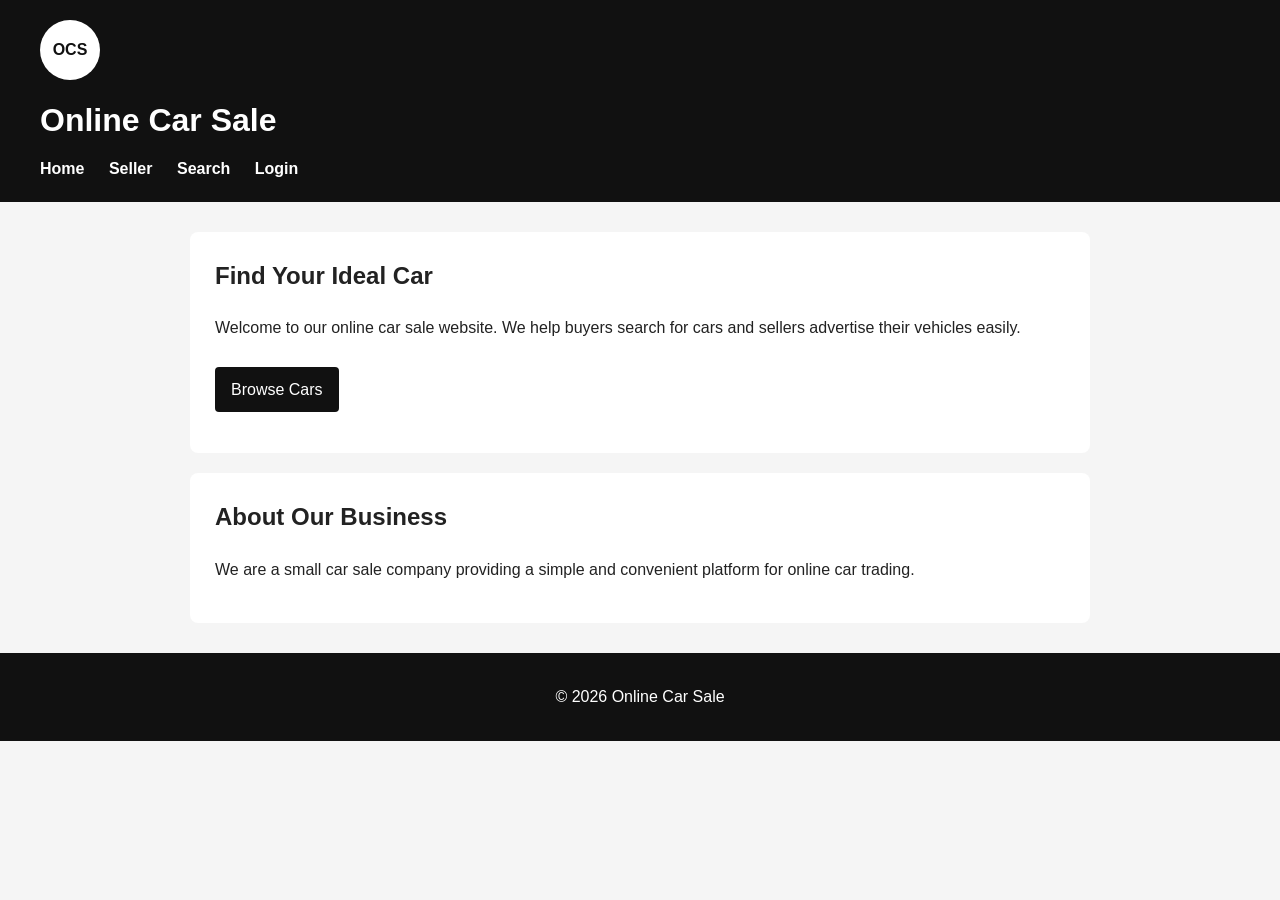
<file: index.html>
<!DOCTYPE html>
<html lang="en">
<head>
  <meta charset="UTF-8">
  <meta name="viewport" content="width=device-width, initial-scale=1.0">
  <title>Online Car Sale</title>
  <link rel="stylesheet" href="style.css">
</head>
<body>
<header>
  <div class="logo">OCS</div>
  <h1>Online Car Sale</h1>
  <nav>
    <a href="index.html">Home</a>
    <a href="seller.html">Seller</a>
    <a href="search.html">Search</a>
    <a href="login.html">Login</a>
  </nav>
</header>

  <main>
    <section>
      <h2>Find Your Ideal Car</h2>
      <p>Welcome to our online car sale website. We help buyers search for cars and sellers advertise their vehicles easily.</p>
      <p><a href="search.html">Browse Cars</a></p>
    </section>

    <section>
      <h2>About Our Business</h2>
      <p>We are a small car sale company providing a simple and convenient platform for online car trading.</p>
    </section>
  </main>

  <footer>
    <p>&copy; 2026 Online Car Sale</p>
  </footer>
</body>
</html>
</file>
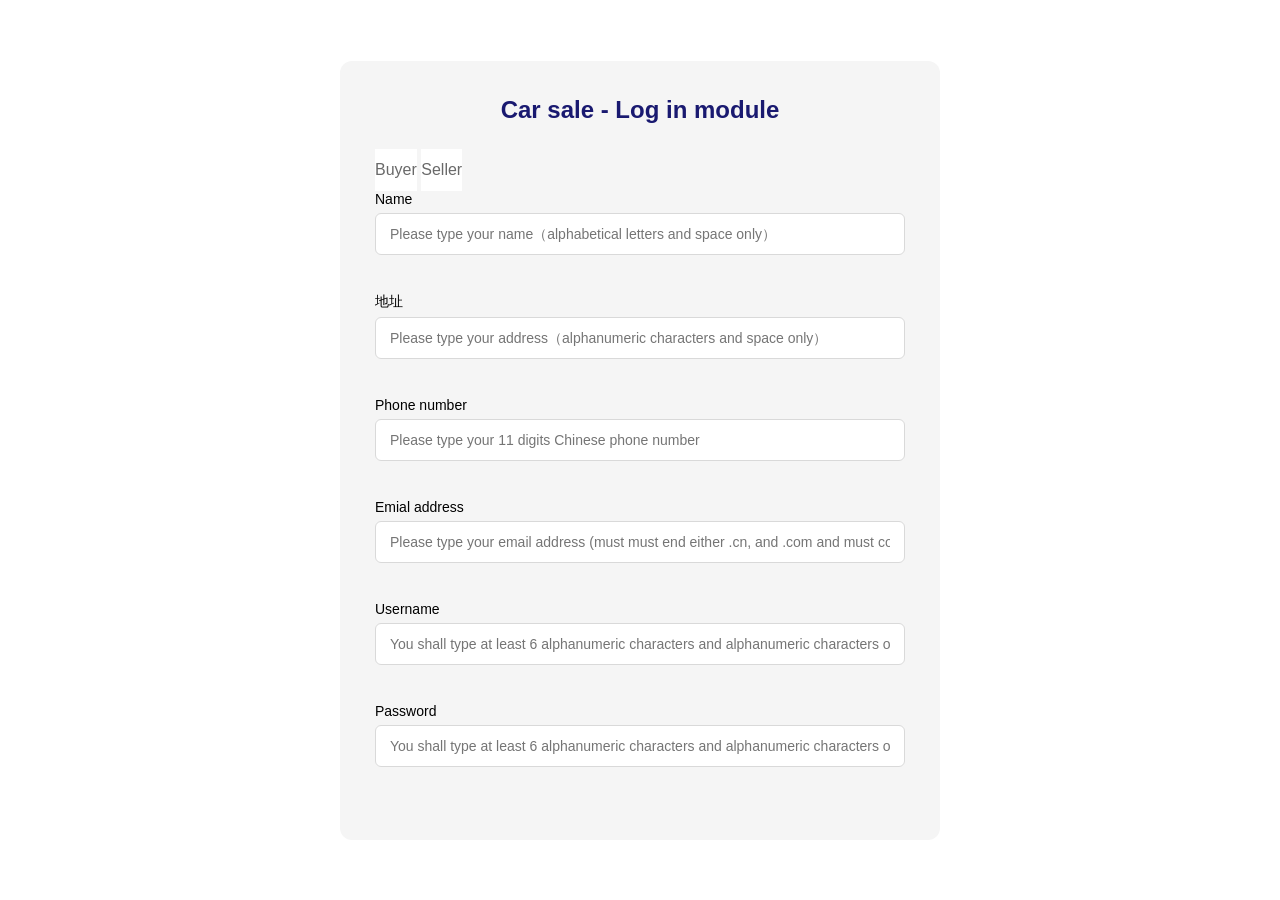
<file: Log in website for Car Sale Website.html>
<!DOCTYPE html>
<html>
<head>
<meta charset="UTF-8">
    <meta name="viewport" content="width=device-width, initial-scale=1.0">
    <title>Car sale - Log in</title>
    <style>
        * {
            margin: 0;
            padding: 0;
            box-sizing: border-box;
            font-family: "Microsoft YaHei", sans-serif;
        }
      /* initialize the layout */
      body {
            background-color: white;
            display: flex;
            justify-content: center;
            align-items: center;
            min-height: 100vh;
            padding: 20px;
        }
        /* make sure zooming in the page won't influence the display of the page */
        
         .container {
            width: 100%;
            max-width: 600px;
            background-color: whitesmoke;
            padding: 35px;
            border-radius: 12px;
        }
      /* style of main container */

      h1 {
            text-align: center;
            color: midnightblue;
            margin-bottom: 25px;
            font-size: 24px;
        }
        /* style of main title */

        .tab-btn {
            flex: 1;
            padding: 12px 0;
            border: none;
            background-color: white;
            cursor: pointer;
            font-size: 16px;
            color:dimgrey;
            transition: all 0.3s ease;
        }
        /* style of buttom title */

        .form-group {
            margin-bottom: 18px;
        }

        .form-group label {
            display: block;
            margin-bottom: 6px;
            color:black;
            font-weight: 500;
            font-size: 14px;
        }
        /* style of form label */

        .form-group input {
            width: 100%;
            padding: 12px 14px;
            border: 1px solid #d9d9d9;
            border-radius: 6px;
            font-size: 14px;
            transition: all 0.3s ease;
        }
        /* style of form input*/

        .error-tip {
            display: block;
            color:red;
            font-size: 12px;
            margin-top: 4px;
            min-height: 16px;
        }
         /* style of error feedback */

         .btn-group {
            display: flex;
            gap: 12px;
            margin-top: 25px;
        }





    </style>

</head>

<body>
    <div class="container">
        <h1>Car sale - Log in module</h1>

        <div class="tab-container">
            <button class="tab-btn active" data-type="buyer">Buyer</button>
            <button class="tab-btn" data-type="seller">Seller</button>
        </div>
        <!-- buyer/seller switch button -->

         <div class="form-group">
                <label for="name">Name</label>
                <input type="text" id="name" name="name" required placeholder="Please type your name（alphabetical letters and space only）">
                <span class="error-tip" id="nameError"></span>
            </div>
             <!-- name input -->

            <div class="form-group">
                <label for="address">地址</label>
                <input type="text" id="address" name="address" required placeholder="Please type your address（alphanumeric characters and space only）">
                <span class="error-tip" id="addressError"></span>
            </div>
            <!-- addressd input -->

            <div class="form-group">
                <label for="phone">Phone number</label>
                <input type="tel" id="phone" name="phone" required placeholder="Please type your 11 digits Chinese phone number">
                <span class="error-tip" id="phoneError"></span>
            </div> 
            <!--phone number -->

            <div class="form-group">
                <label for="email">Emial address</address></label>
                <input type="email" id="email" name="email" required placeholder="Please type your email address (must must end either .cn, and .com and must contain the character @ exactly once.)">
                <span class="error-tip" id="emailError"></span>
            </div>
            <!-- email address -->

            <div class="form-group">
                <label for="username">Username</label>
                <input type="text" id="username" name="username" required placeholder="You shall type at least 6 alphanumeric characters and alphanumeric characters only">
                <span class="error-tip" id="usernameError"></span>
            </div>
             <!-- username -->

             <div class="form-group">
                <label for="password">Password</label>
                <input type="password" id="password" name="password" required placeholder="You shall type at least 6 alphanumeric characters and alphanumeric characters only">
                <span class="error-tip" id="passwordError"></span>
            </div>
             <!-- password -->












</body>






</html>
</file>
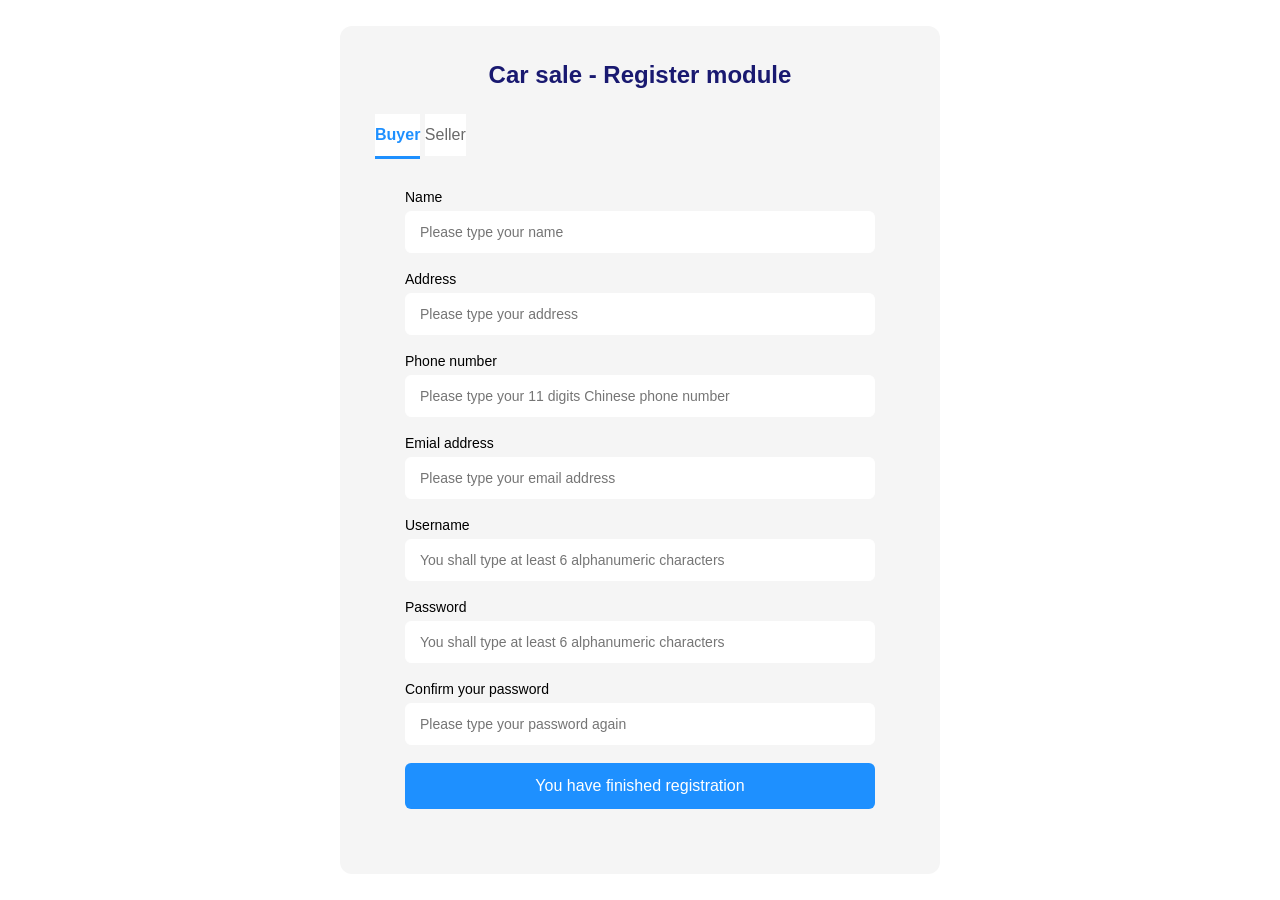
<file: Register module for buyer or seller(1).html>
<!DOCTYPE html>
<html>
<head>
<meta charset="UTF-8">
    <meta name="viewport" content="width=device-width, initial-scale=1.0">
    <title>Car sale - Register</title>
    <style>
        * {
            margin: 0;
            padding: 0;
            box-sizing: border-box;
            font-family: "Microsoft YaHei", sans-serif;
        }
      /* initialize the layout */
      body {
            background-color: white;
            display: flex;
            justify-content: center;
            align-items: center;
            min-height: 100vh;
            padding: 20px;
        }
        /* make sure zooming in the page won't influence the display of the page */
        
         .container {
            width: 100%;
            max-width: 600px;
            background-color: whitesmoke;
            padding: 35px;
            border-radius: 12px;
        }
      /* style of main container */

      h1 {
            text-align: center;
            color: midnightblue;
            margin-bottom: 25px;
            font-size: 24px;
        }
        /* style of main title */

        .role-tabs {
            display: flex;
            border-bottom: 1px solid white;
        }
       
        .tab-btn {
            flex: 1;
            padding: 12px 0;
            border: none;
            background-color: white;
            cursor: pointer;
            font-size: 16px;
            color:dimgrey;
            transition: all 0.3s ease;
        }
        /* style of buttom title */

        .tab-btn.active {
            color: dodgerblue;
            border-bottom: 3px solid dodgerblue;
            font-weight: bold;
        }
        /* style of the button when it is clicked */
       
         .form-wrapper {
            padding: 30px;
        }

        /* when switching from the one to the other,former must be blocked */
        .register-form {
            display: none;
        }

       
        .register-form.active {
            display: block;
        }

        .form-group {
            margin-bottom: 18px;
        }

        .form-group label {
            display: block;
            margin-bottom: 6px;
            color:black;
            font-weight: 500;
            font-size: 14px;
        }
        /* style of form label */

        .form-group input {
            width: 100%;
            padding: 12px 14px;
            border: 1px solid white;
            border-radius: 6px;
            font-size: 14px;
            transition: all 0.3s ease;
        }
        /* style of form input*/

        .msg-tip.success {
            color: green
        }
         /* style of successful feedback */

        .error-tip {
            display: block;
            color:red;
            font-size: 12px;
            margin-top: 4px;
            min-height: 16px;
        }
         /* style of error feedback */

         .btn-group {
            display: flex;
            gap: 12px;
            margin-top: 25px;
        }

         .submit-btn {
            width: 100%;
            padding: 14px;
            background-color: dodgerblue;
            color: white;
            border: none;
            border-radius: 6px;
            font-size: 16px;
            cursor: pointer;
            transition: 0.3s;
        }

        .submit-btn:hover {
            background-color: dodgerblue; 
        }

        .submit-btn:disabled {
            background-color: lightgray;
            cursor: not-allowed;
        }
    </style>
</head>

<body>
    <div class="container">
        <h1>Car sale - Register module</h1>

        <div class="tab-container">
            <button class="tab-btn active" data-role="buyer">Buyer</button>
            <button class="tab-btn" data-role="seller">Seller</button> 
        </div>
        <!-- buyer/seller switch button -->

        <div class="form-wrapper">
            <!-- for buyer -->
            <form class="register-form active" id="buyerForm">
                <div class="form-group">
                    <label for="buyer_name">Name</label>
                    <input type="text" id="buyer_name" name="name" required placeholder="Please type your name">
                </div>
                <!-- name input -->

                <div class="form-group">
                    <label for="buyer_address">Address</label>
                    <input type="text" id="buyer_address" name="address" required placeholder="Please type your address">
                </div>
                <!-- addressd input -->

                <div class="form-group">
                    <label for="buyer_phone">Phone number</label>
                    <input type="tel" id="buyer_phone" name="phone" required placeholder="Please type your 11 digits Chinese phone number">
                </div>
                <!--phone number -->

                <div class="form-group">
                    <label for="buyer_email">Emial address</label>
                    <input type="email" id="buyer_email" name="email" required placeholder="Please type your email address">
                </div>
                <!-- email address -->


                <div class="form-group">
                    <label for="buyer_username">Username</label>
                    <input type="text" id="buyer_username" name="username" required placeholder="You shall type at least 6 alphanumeric characters ">
                </div>
                <!-- username -->

                <div class="form-group">
                    <label for="buyer_password">Password</label>
                    <input type="password" id="buyer_password" name="password"  required placeholder="You shall type at least 6 alphanumeric characters">
                </div>
                <!-- password -->

                <div class="form-group">
                    <label for="buyer_repassword">Confirm your password</label>
                    <input type="password" id="buyer_repassword" name="repassword" required placeholder="Please type your password again">
                </div>   
            <!-- confirm password -->

                <button type="submit" class="submit-btn">You have finished registration</button>
            </form>

            <!-- for seller -->
            <form class="register-form" id="sellerForm">
                <div class="form-group">
                    <label for="seller_name">Name</label>
                    <input type="text" id="seller_name" name="name" required placeholder="Please type your name">
                </div>

                <div class="form-group">
                    <label for="seller_address">Address</label>
                    <input type="text" id="seller_address" name="address" required placeholder="Please type your address">
                </div>

                <div class="form-group">
                    <label for="seller_phone">Phone number</label>
                    <input type="tel" id="seller_phone" name="phone" required placeholder="Please type your 11 digits Chinese phone number">
                </div>

                <div class="form-group">
                    <label for="seller_email">Email address</label>
                    <input type="email" id="seller_email" name="email" required placeholder="Please type your email address">
                </div>

                <div class="form-group">
                    <label for="seller_username">Username</label>
                    <input type="text" id="seller_username" name="username" required placeholder="You shall type at least 6 alphanumeric characters ">
                </div>

                <div class="form-group">
                    <label for="seller_password">Password</label>
                    <input type="password" id="seller_password" name="password"  required placeholder="You shall type at least 6 alphanumeric characters">
                </div>

                <div class="form-group">
                    <label for="seller_repassword">Confirm your password</label>
                    <input type="password" id="seller_repassword" name="repassword" required placeholder="Please type your password again">
                </div>

                <button type="submit" class="submit-btn">You have finished registration</button>
            </form>
        </div>
    </div>

    <script>
        //initializing events
        function initPageEvents() {
            // buyer/seller switch
            const tabBtns = document.querySelectorAll('.tab-btn');
            tabBtns.forEach(btn => {
                btn.addEventListener('click', function() {
                
                    tabBtns.forEach(b => b.classList.remove('active'));
                    // add active to button clicked
                    this.classList.add('active');
                    // get role
                    const role = this.dataset.role;
                    // hide all forms
                    document.querySelectorAll('.register-form').forEach(form => {
                        form.classList.remove('active');
                    });
                    // demonstrate role
                    const targetForm = document.getElementById(`${role}Form`);
                    if (targetForm) {
                        targetForm.classList.add('active');
                    }
                });
            });

           
            document.getElementById('buyerForm').addEventListener('submit', function(e) {
                handleFormSubmit(e, 'buyer');
            });
            document.getElementById('sellerForm').addEventListener('submit', function(e) {
                handleFormSubmit(e, 'seller');
            });
        }

        // form validating module
        function validateForm(formData, role) {
            // validate password
            if (formData.password !== formData.repassword) {
                alert('The password you type differs from the original!');
                return false;
            }

            
            const pwd = formData.password;
            const isSafe = /^(?=.*[a-z])(?=.*[A-Z])(?=.*\d).{6,}$/.test(pwd); 
            if (!isSafe) {
                alert('Password must contain at least 6 alphanumeric characters');
                return false;
            }

            const phoneReg = /^1[3-9]\d{9}$/;
            if (!phoneReg.test(formData.phone)) {
                alert('Please type valid Chinese phone number！');
                return false;
            }

            return true;
        }

        // form submitting
        async function handleFormSubmit(e, role) {
            e.preventDefault(); 
            const form = document.getElementById(`${role}Form`);
            const submitBtn = form.querySelector('.submit-btn');
            
            // avoid submitting twice
            submitBtn.disabled = true;
            submitBtn.textContent = 'Registering...';

            // collect form data
            const formData = new FormData(form);
            const userData = {};
            formData.forEach((value, key) => {
                userData[key] = value;
            });

            // 验证表单
            const isValid = validateForm(userData, role);
            if (!isValid) {
                submitBtn.disabled = false;
                submitBtn.textContent = 'You have finished registration';
                return;
            }

            // stimulate making a request to the back end
            try {
                alert(`✅ ${role} registration success!`);
                form.reset(); // 重置表单
            } catch (error) {
                alert('❌ Registration failed!');
                console.error('Registration error:', error);
            } finally {
               
                submitBtn.disabled = false;
                submitBtn.textContent = 'You have finished registration';
            }
        }
        
        window.onload = function() {
            initPageEvents();
        }
    </script>
</body>
</html>
</file>
<file: style.css>
body {
  margin: 0;
  font-family: Arial, sans-serif;
  background-color: #f5f5f5;
  color: #222;
  line-height: 1.6;
}

header {
  background-color: #111;
  color: white;
  padding: 20px 40px;
}

header h1 {
  margin: 0 0 10px 0;
}

nav a {
  color: white;
  text-decoration: none;
  margin-right: 20px;
  font-weight: bold;
}

nav a:hover {
  text-decoration: underline;
}

main {
  max-width: 900px;
  margin: 30px auto;
  padding: 0 20px;
}

section {
  background-color: white;
  padding: 25px;
  margin-bottom: 20px;
  border-radius: 8px;
}

section h2 {
  margin-top: 0;
}

section a {
  display: inline-block;
  margin-top: 10px;
  padding: 10px 16px;
  background-color: #111;
  color: white;
  text-decoration: none;
  border-radius: 4px;
}

section a:hover {
  background-color: #333;
}

footer {
  background-color: #111;
  color: white;
  text-align: center;
  padding: 15px;
  margin-top: 30px;
}
.logo {
  width: 60px;
  height: 60px;
  background-color: white;
  color: #111;
  display: flex;
  align-items: center;
  justify-content: center;
  font-weight: bold;
  border-radius: 50%;
  margin-bottom: 15px;
}
</file>
